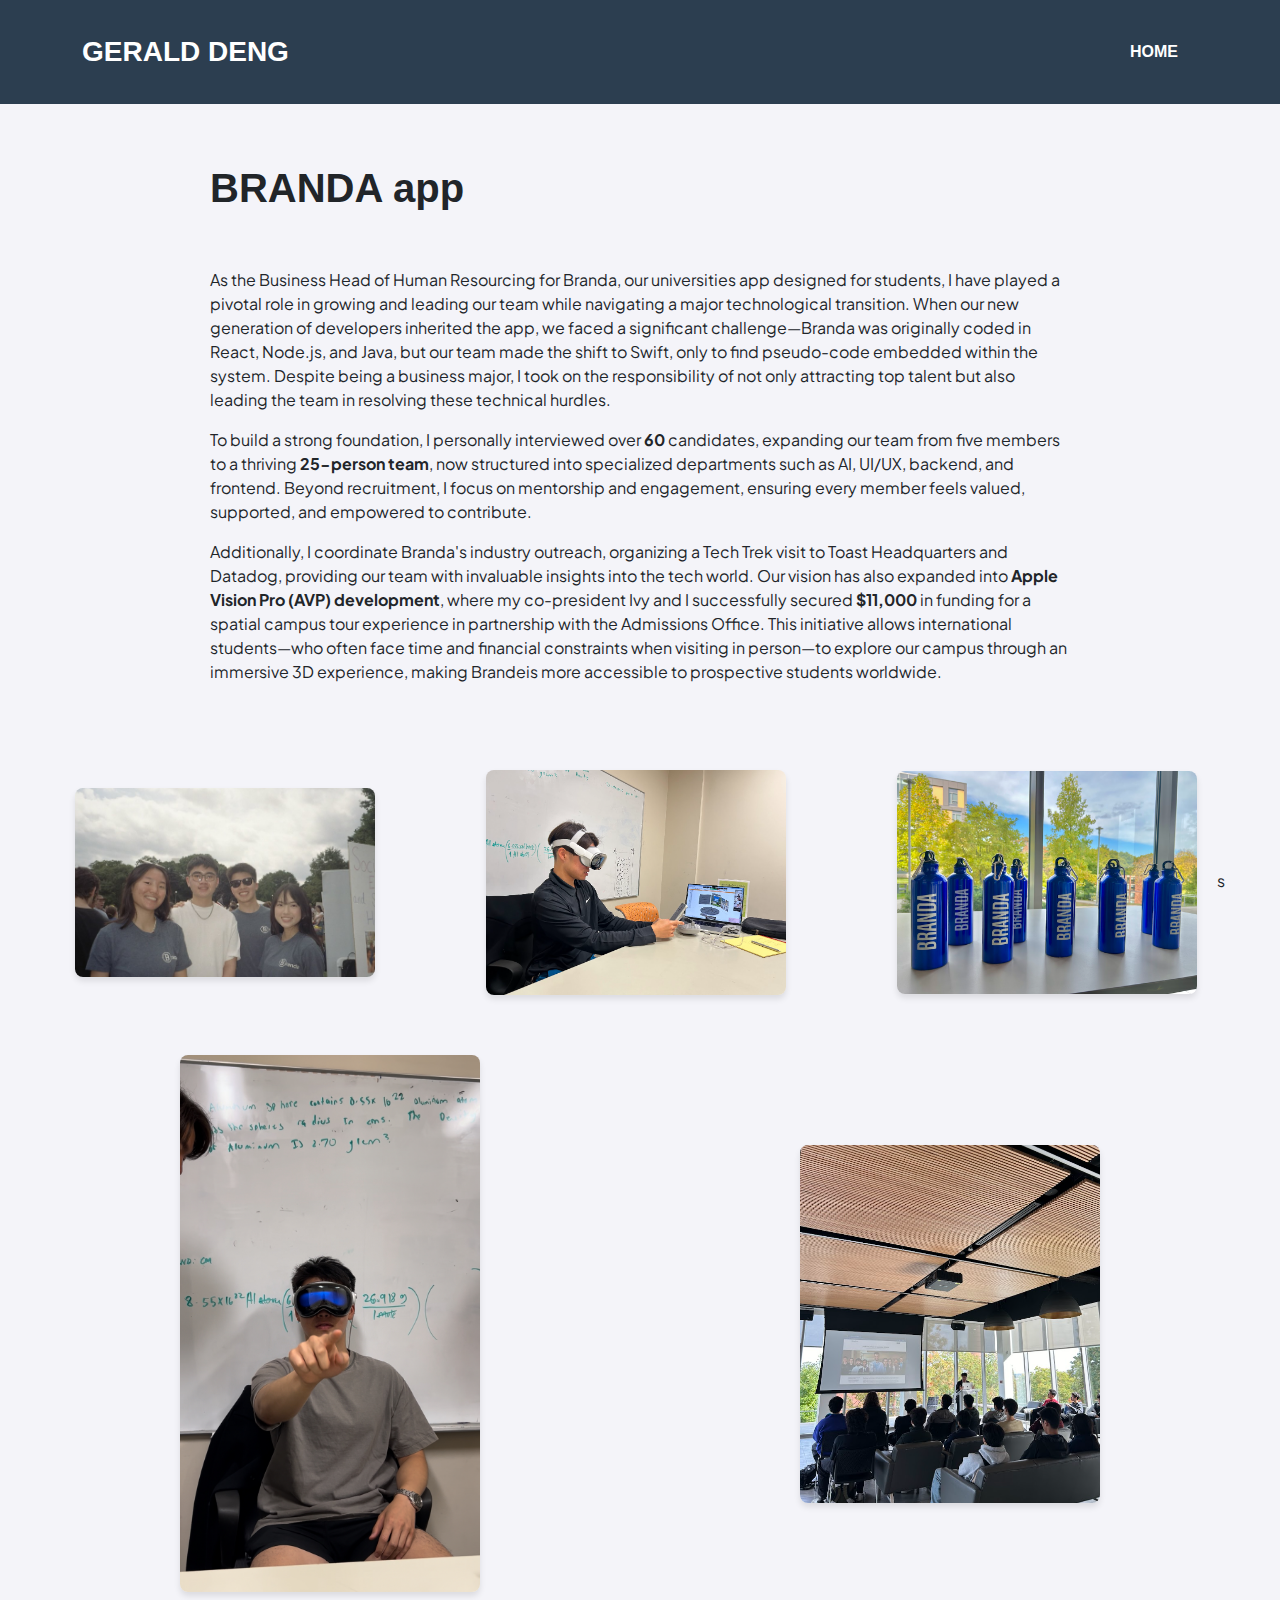
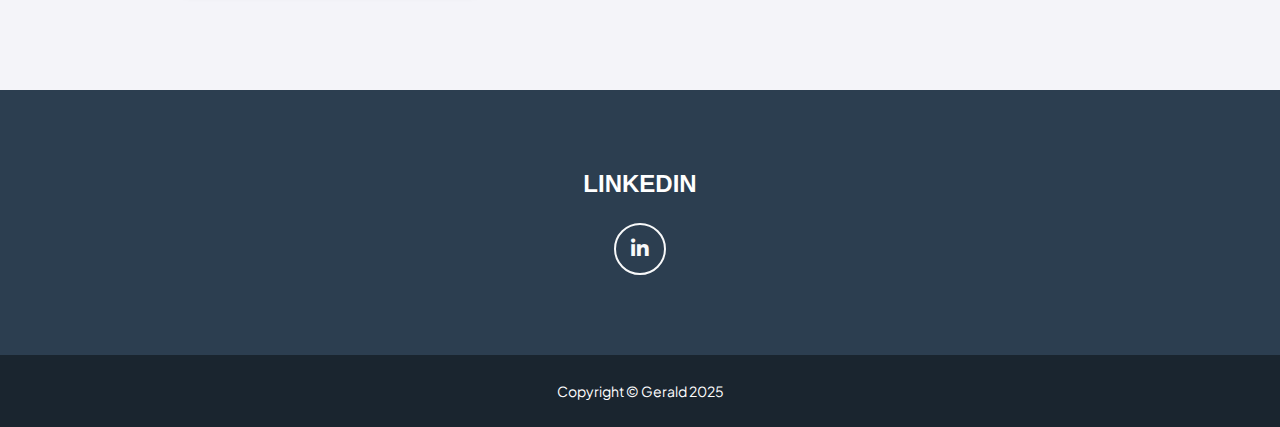
<file: branda.html>
<!DOCTYPE html>
<html lang="en">

    <head>
        <meta charset="utf-8" />
        <meta name="viewport" content="width=device-width, initial-scale=1, shrink-to-fit=no" />
        <meta name="description" content="" />
        <meta name="author" content="" />
        <title>Gerald's Soundproof Booth</title>
        <!-- Favicon-->
        <link rel="icon" type="image/x-icon" href="assets/favicon.ico" />
        <!-- Custom Google font-->
        <link rel="preconnect" href="https://fonts.googleapis.com" />
        <link rel="preconnect" href="https://fonts.gstatic.com" crossorigin />
        <link href="https://fonts.googleapis.com/css2?family=Plus+Jakarta+Sans:wght@100;900&display=swap" rel="stylesheet" />
        <!-- Bootstrap icons-->
        <link rel="stylesheet" href="https://cdnjs.cloudflare.com/ajax/libs/font-awesome/6.4.2/css/all.min.css">
        <!-- Core theme CSS (includes Bootstrap)-->
        <link href="css/styles.css" rel="stylesheet" />
        <style>
            body {
                font-family: 'Plus Jakarta Sans', sans-serif;
                background-color: #f4f4f9;
            }
            img {
                width: 300px;
                height: 300px;
                object-fit: cover;
                margin: 20px;
                transition: transform 0.3s ease, box-shadow 0.3s ease;
                box-shadow: 0px 4px 6px rgba(0, 0, 0, 0.1);
                border-radius: 8px;
            }
            img:hover {
                transform: scale(1.1);
                box-shadow: 0px 6px 10px rgba(0, 0, 0, 0.2);
            }
            .projects-container {
                display: flex;
                flex-wrap: wrap;
                justify-content: space-around;
                padding: 20px;
            }
            .content-section {
                max-width: 900px;
                margin: auto;
                text-align: left;
                padding: 20px;
            }
        </style>
    </head>
    <body class="sunscape-page d-flex flex-column h-100">
        <main class="flex-shrink-0">
            <!-- Navigation-->
            <nav class="navbar navbar-expand-lg bg-secondary text-uppercase fixed-top" id="mainNav">
                <div class="container">
                    <a class="navbar-brand" href="index.html">Gerald Deng</a>
                    <button class="navbar-toggler text-uppercase font-weight-bold bg-primary text-white rounded" type="button" 
                        data-bs-toggle="collapse" data-bs-target="#navbarResponsive" 
                        aria-controls="navbarResponsive" aria-expanded="false" aria-label="Toggle navigation">
                        Menu
                        <i class="fas fa-bars"></i>
                    </button>
                    <div class="collapse navbar-collapse" id="navbarResponsive">
                        <ul class="navbar-nav ms-auto">
                            <li class="nav-item mx-0 mx-lg-1">
                                <a class="nav-link py-3 px-0 px-lg-3 rounded" href="index.html">Home</a>
                            </li>
                        </ul>
                    </div>
                </div>
            </nav>
            
            <br><br>
            <br><br>

<!-- Projects Section-->
<section class="py-5">
    <div class="content-section">
        <div class="title">
            <h1>BRANDA app</h1>
            <br><br>
        </div>
        <p>As the Business Head of Human Resourcing for Branda, our universities app designed for students, I have played a pivotal role in growing and leading our team while navigating a major technological transition. When our new generation of developers inherited the app, we faced a significant challenge—Branda was originally coded in React, Node.js, and Java, but our team made the shift to Swift, only to find pseudo-code embedded within the system. Despite being a business major, I took on the responsibility of not only attracting top talent but also leading the team in resolving these technical hurdles.

        </p>
        <p>To build a strong foundation, I personally interviewed over <b>60</b> candidates, expanding our team from five members to a thriving <b>25-person team</b>, now structured into specialized departments such as AI, UI/UX, backend, and frontend. Beyond recruitment, I focus on mentorship and engagement, ensuring every member feels valued, supported, and empowered to contribute.
        </p>
        <p>Additionally, I coordinate Branda's industry outreach, organizing a Tech Trek visit to Toast Headquarters and Datadog, providing our team with invaluable insights into the tech world. Our vision has also expanded into <b>Apple Vision Pro (AVP) development</b>, where my co-president Ivy and I successfully secured <b>$11,000</b> in funding for a spatial campus tour experience in partnership with the Admissions Office. This initiative allows international students—who often face time and financial constraints when visiting in person—to explore our campus through an immersive 3D experience, making Brandeis more accessible to prospective students worldwide.
        </p>
    </div>
    <div class="projects-container" style="overflow-x: auto; white-space: nowrap; padding: 10px; scrollbar-width: thin; scroll-behavior: smooth;">
        <div class="projects-container">
            <div class="project-card">
                <img src="assets/img/portfolio/brandacareerfair.png" alt="wiggleroom">
            </div>
            <div class="project-card">
                <img src="assets/img/portfolio/brandajhl.png" alt="wiggleroom">
            </div>
            <div class="project-card">
                <img src="assets/img/portfolio/brandawaterbottle.png" alt="wiggleroom">s
            </div>
            <div class="project-card">
                <img src="assets/img/portfolio/brandameavp.jpg" alt="wiggleroom">
            </div>
            <div class="project-card">
                <img src="assets/img/portfolio/brandameeting.png" alt="wiggleroom">
            </div>
        </div>
</section>


        <!-- Footer-->
        <footer class="footer text-center">
            <div class="container">
                <div class="row">
                    <!-- Footer Location-->
                    <div class="col-lg-4 mb-5 mb-lg-0">
                        <p class="lead mb-0">
                        </p>
                    </div>
                    <!-- Footer Social Icons-->
                    <div class="col-lg-4 mb-5 mb-lg-0">
                        <h4 class="text-uppercase mb-4">Linkedin</h4>
                        <a class="btn btn-outline-light btn-social mx-1" href="https://www.linkedin.com/in/gerald-deng-b32558209/"><i class="fab fa-fw fa-linkedin-in"></i></a>
                    </div>
                    <!-- Footer About Text-->
                    <div class="col-lg-4">
                        </p>
                    </div>
                </div>
            </div>
        </footer>
        <!-- Copyright Section-->
        <div class="copyright py-4 text-center text-white">
            <div class="container"><small>Copyright &copy; Gerald 2025</small></div>
        </div>


    </body>
</html>
</file>
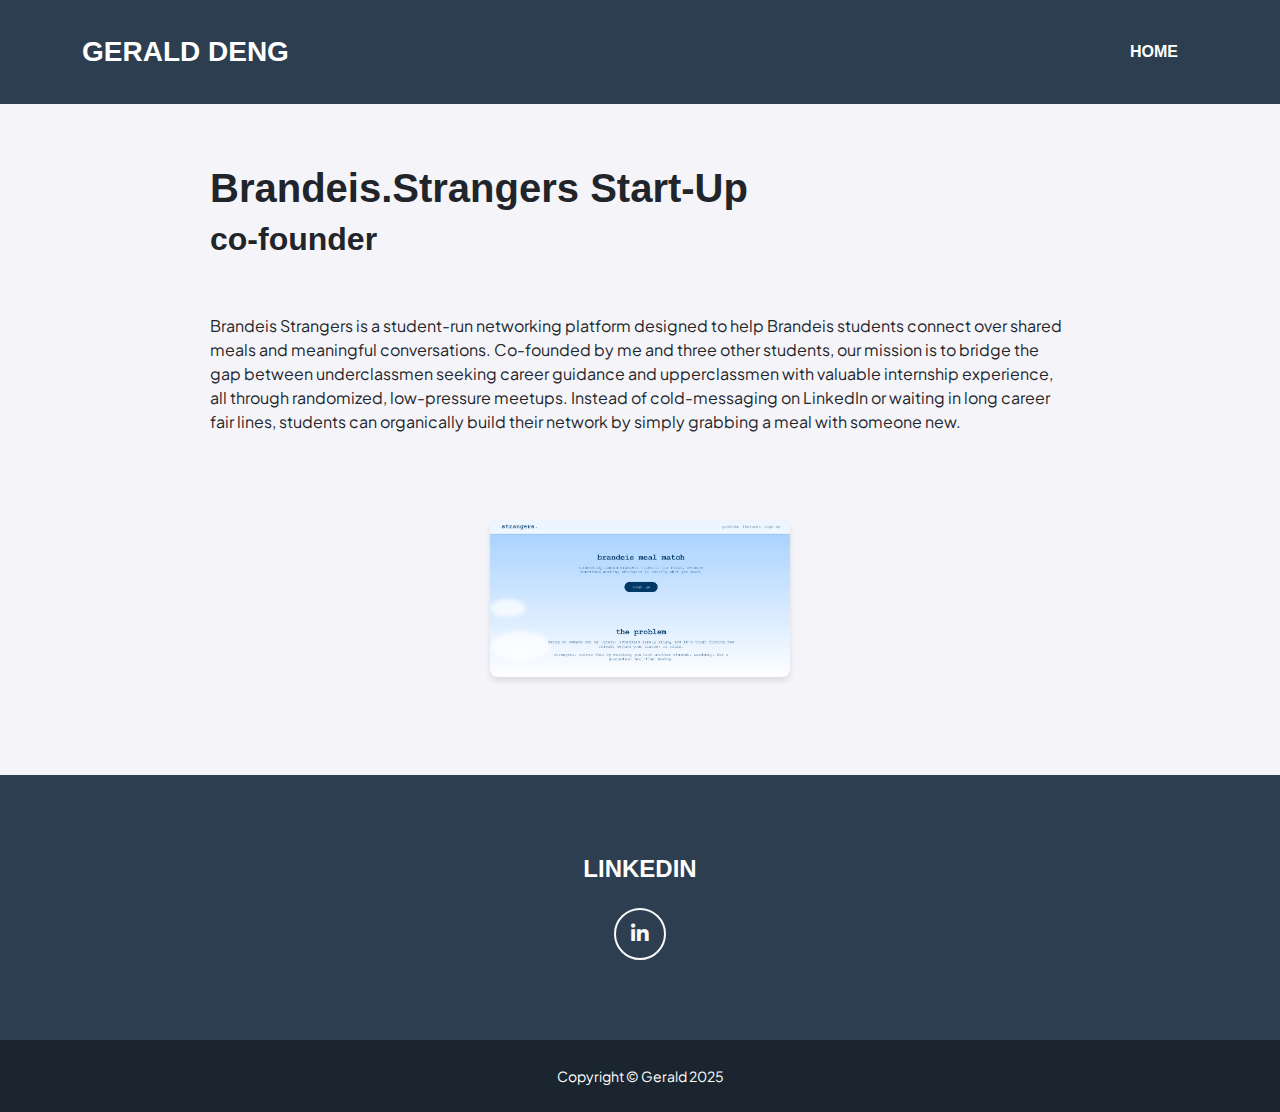
<file: brandeisstrangers.html>
<!DOCTYPE html>
<html lang="en">

    <head>
        <meta charset="utf-8" />
        <meta name="viewport" content="width=device-width, initial-scale=1, shrink-to-fit=no" />
        <meta name="description" content="" />
        <meta name="author" content="" />
        <title>Gerald's strangers</title>
        <!-- Favicon-->
        <link rel="icon" type="image/x-icon" href="assets/favicon.ico" />
        <!-- Custom Google font-->
        <link rel="preconnect" href="https://fonts.googleapis.com" />
        <link rel="preconnect" href="https://fonts.gstatic.com" crossorigin />
        <link href="https://fonts.googleapis.com/css2?family=Plus+Jakarta+Sans:wght@100;900&display=swap" rel="stylesheet" />
        <!-- Bootstrap icons-->
        <link rel="stylesheet" href="https://cdnjs.cloudflare.com/ajax/libs/font-awesome/6.4.2/css/all.min.css">
        <!-- Core theme CSS (includes Bootstrap)-->
        <link href="css/styles.css" rel="stylesheet" />
        <style>
            body {
                font-family: 'Plus Jakarta Sans', sans-serif;
                background-color: #f4f4f9;
            }
            img {
                width: 300px;
                height: 300px;
                object-fit: cover;
                margin: 20px;
                transition: transform 0.3s ease, box-shadow 0.3s ease;
                box-shadow: 0px 4px 6px rgba(0, 0, 0, 0.1);
                border-radius: 8px;
            }
            img:hover {
                transform: scale(1.1);
                box-shadow: 0px 6px 10px rgba(0, 0, 0, 0.2);
            }
            .projects-container {
                display: flex;
                flex-wrap: wrap;
                justify-content: space-around;
                padding: 20px;
            }
            .content-section {
                max-width: 900px;
                margin: auto;
                text-align: left;
                padding: 20px;
            }
        </style>
    </head>
    <body class="sunscape-page d-flex flex-column h-100">
        <main class="flex-shrink-0">
            <!-- Navigation-->
            <nav class="navbar navbar-expand-lg bg-secondary text-uppercase fixed-top" id="mainNav">
                <div class="container">
                    <a class="navbar-brand" href="index.html">Gerald Deng</a>
                    <button class="navbar-toggler text-uppercase font-weight-bold bg-primary text-white rounded" type="button" 
                        data-bs-toggle="collapse" data-bs-target="#navbarResponsive" 
                        aria-controls="navbarResponsive" aria-expanded="false" aria-label="Toggle navigation">
                        Menu
                        <i class="fas fa-bars"></i>
                    </button>
                    <div class="collapse navbar-collapse" id="navbarResponsive">
                        <ul class="navbar-nav ms-auto">
                            <li class="nav-item mx-0 mx-lg-1">
                                <a class="nav-link py-3 px-0 px-lg-3 rounded" href="index.html">Home</a>
                            </li>
                        </ul>
                    </div>
                </div>
            </nav>
            
            <br><br>
            <br><br>

<!-- Projects Section-->
<section class="py-5">
    <div class="content-section">
        <div class="title">
            <h1>Brandeis.Strangers Start-Up</h1>
            <h2>co-founder</h2>
            <br><br>
        </div>
        <p>Brandeis Strangers is a student-run networking platform designed to help Brandeis students connect over shared meals and meaningful conversations. Co-founded by me and three other students, our mission is to bridge the gap between underclassmen seeking career guidance and upperclassmen with valuable internship experience, all through randomized, low-pressure meetups. Instead of cold-messaging on LinkedIn or waiting in long career fair lines, students can organically build their network by simply grabbing a meal with someone new.</p>
    </div>
    <div class="projects-container" style="overflow-x: auto; white-space: nowrap; padding: 10px; scrollbar-width: thin; scroll-behavior: smooth;">
        <div class="projects-container">
            <div class="project-card">
                <img src="assets/img/portfolio/brandeisstrangers.png" alt="Sunscape Image 1">
            </div>
        </div>
</section>


        <!-- Footer-->
        <footer class="footer text-center">
            <div class="container">
                <div class="row">
                    <!-- Footer Location-->
                    <div class="col-lg-4 mb-5 mb-lg-0">
                        <p class="lead mb-0">
                        </p>
                    </div>
                    <!-- Footer Social Icons-->
                    <div class="col-lg-4 mb-5 mb-lg-0">
                        <h4 class="text-uppercase mb-4">Linkedin</h4>
                        <a class="btn btn-outline-light btn-social mx-1" href="https://www.linkedin.com/in/gerald-deng-b32558209/"><i class="fab fa-fw fa-linkedin-in"></i></a>
                    </div>
                    <!-- Footer About Text-->
                    <div class="col-lg-4">
                        </p>
                    </div>
                </div>
            </div>
        </footer>
        <!-- Copyright Section-->
        <div class="copyright py-4 text-center text-white">
            <div class="container"><small>Copyright &copy; Gerald 2025</small></div>
        </div>


    </body>
</html>
</file>
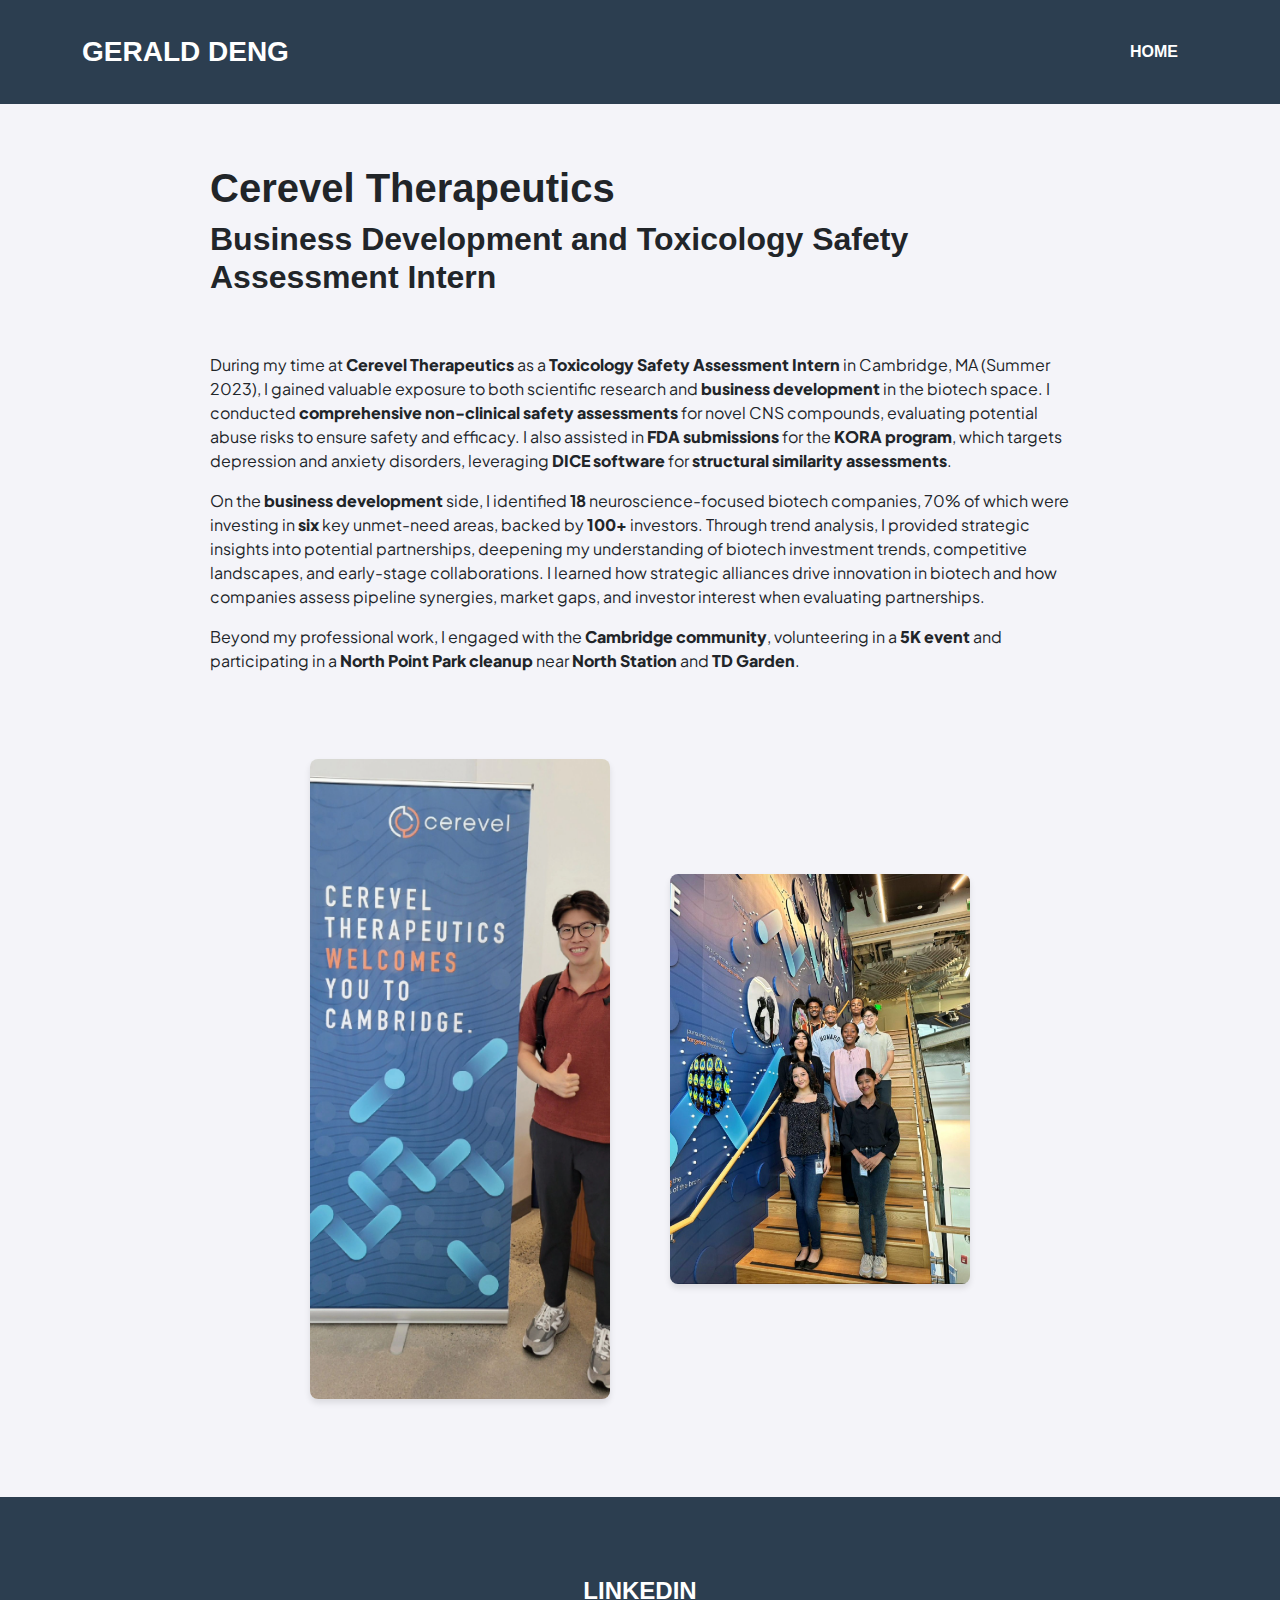
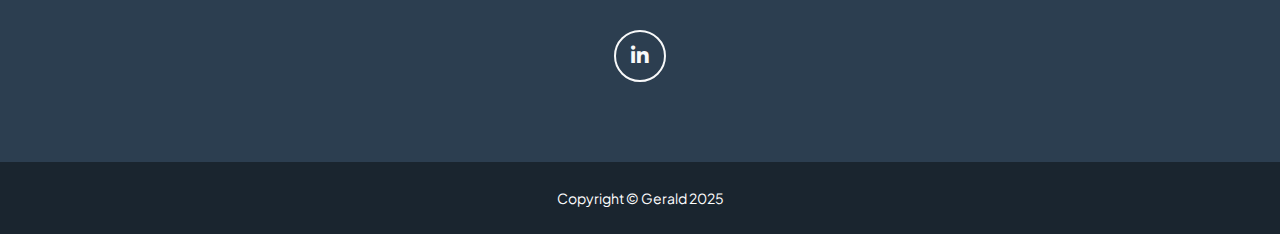
<file: cerevel.html>
<!DOCTYPE html>
<html lang="en">

    <head>
        <meta charset="utf-8" />
        <meta name="viewport" content="width=device-width, initial-scale=1, shrink-to-fit=no" />
        <meta name="description" content="" />
        <meta name="author" content="" />
        <title>Gerald's Cerevel Experience</title>
        <!-- Favicon-->
        <link rel="icon" type="image/x-icon" href="assets/favicon.ico" />
        <!-- Custom Google font-->
        <link rel="preconnect" href="https://fonts.googleapis.com" />
        <link rel="preconnect" href="https://fonts.gstatic.com" crossorigin />
        <link href="https://fonts.googleapis.com/css2?family=Plus+Jakarta+Sans:wght@100;900&display=swap" rel="stylesheet" />
        <!-- Bootstrap icons-->
        <link rel="stylesheet" href="https://cdnjs.cloudflare.com/ajax/libs/font-awesome/6.4.2/css/all.min.css">
        <!-- Core theme CSS (includes Bootstrap)-->
        <link href="css/styles.css" rel="stylesheet" />
        <style>
            body {
                font-family: 'Plus Jakarta Sans', sans-serif;
                background-color: #f4f4f9;
            }
            img {
                width: 300px;
                height: 300px;
                object-fit: cover;
                margin: 20px;
                transition: transform 0.3s ease, box-shadow 0.3s ease;
                box-shadow: 0px 4px 6px rgba(0, 0, 0, 0.1);
                border-radius: 8px;
            }
            img:hover {
                transform: scale(1.1);
                box-shadow: 0px 6px 10px rgba(0, 0, 0, 0.2);
            }
            .projects-container {
                display: flex;
                flex-wrap: wrap;
                justify-content: space-around;
                padding: 20px;
            }
            .content-section {
                max-width: 900px;
                margin: auto;
                text-align: left;
                padding: 20px;
            }
        </style>
    </head>
    <body class="sunscape-page d-flex flex-column h-100">
        <main class="flex-shrink-0">
            <!-- Navigation-->
            <nav class="navbar navbar-expand-lg bg-secondary text-uppercase fixed-top" id="mainNav">
                <div class="container">
                    <a class="navbar-brand" href="index.html">Gerald Deng</a>
                    <button class="navbar-toggler text-uppercase font-weight-bold bg-primary text-white rounded" type="button" 
                        data-bs-toggle="collapse" data-bs-target="#navbarResponsive" 
                        aria-controls="navbarResponsive" aria-expanded="false" aria-label="Toggle navigation">
                        Menu
                        <i class="fas fa-bars"></i>
                    </button>
                    <div class="collapse navbar-collapse" id="navbarResponsive">
                        <ul class="navbar-nav ms-auto">
                            <li class="nav-item mx-0 mx-lg-1">
                                <a class="nav-link py-3 px-0 px-lg-3 rounded" href="index.html">Home</a>
                            </li>
                        </ul>
                    </div>
                </div>
            </nav>
            
            <br><br>
            <br><br>

<!-- Projects Section-->
<section class="py-5">
    <div class="content-section">
        <div class="title">
            <h1>Cerevel Therapeutics</h1>
            <h2>Business Development and Toxicology Safety Assessment Intern</h2>
            <br><br>
        </div>
        <p>During my time at <b><b>Cerevel Therapeutics</b></b> as a <b><b>Toxicology Safety Assessment Intern</b></b> in Cambridge, MA (Summer 2023), I gained valuable exposure to both scientific research and <b><b>business development</b></b> in the biotech space. I conducted <b><b>comprehensive non-clinical safety assessments</b></b> for novel CNS compounds, evaluating potential abuse risks to ensure safety and efficacy. I also assisted in <b><b>FDA submissions</b></b> for the <b><b>KORA program</b></b>, which targets depression and anxiety disorders, leveraging <b><b>DICE software</b></b> for <b><b>structural similarity assessments</b></b>.</p>

        <p>On the <b><b>business development</b></b> side, I identified <b>18</b> neuroscience-focused biotech companies, 70% of which were investing in <b><b>six</b></b> key unmet-need areas, backed by <b><b>100+</b></b> investors. Through trend analysis, I provided strategic insights into potential partnerships, deepening my understanding of biotech investment trends, competitive landscapes, and early-stage collaborations. I learned how strategic alliances drive innovation in biotech and how companies assess pipeline synergies, market gaps, and investor interest when evaluating partnerships.</p>
        
        <p>Beyond my professional work, I engaged with the <b><b>Cambridge community</b></b>, volunteering in a <b><b>5K event</b></b> and participating in a <b><b>North Point Park cleanup</b></b> near <b><b>North Station</b></b> and <b><b>TD Garden</b></b>.</p>
        
    </div>
    <div class="projects-container" style="overflow-x: auto; white-space: nowrap; padding: 10px; scrollbar-width: thin; scroll-behavior: smooth;">
        <div class="projects-container">
            <div class="project-card">
                <img src="assets/img/portfolio/cerevel.png" alt="Sunscape Image 1">
            </div>
            <div class="project-card">
                <img src="assets/img/portfolio/cerevelgroup (1).png" alt="Sunscape Image 1">
            </div>
        </div>
</section>


        <!-- Footer-->
        <footer class="footer text-center">
            <div class="container">
                <div class="row">
                    <!-- Footer Location-->
                    <div class="col-lg-4 mb-5 mb-lg-0">
                        <p class="lead mb-0">
                        </p>
                    </div>
                    <!-- Footer Social Icons-->
                    <div class="col-lg-4 mb-5 mb-lg-0">
                        <h4 class="text-uppercase mb-4">Linkedin</h4>
                        <a class="btn btn-outline-light btn-social mx-1" href="https://www.linkedin.com/in/gerald-deng-b32558209/"><i class="fab fa-fw fa-linkedin-in"></i></a>
                    </div>
                    <!-- Footer About Text-->
                    <div class="col-lg-4">
                        </p>
                    </div>
                </div>
            </div>
        </footer>
        <!-- Copyright Section-->
        <div class="copyright py-4 text-center text-white">
            <div class="container"><small>Copyright &copy; Gerald 2025</small></div>
        </div>


    </body>
</html>
</file>
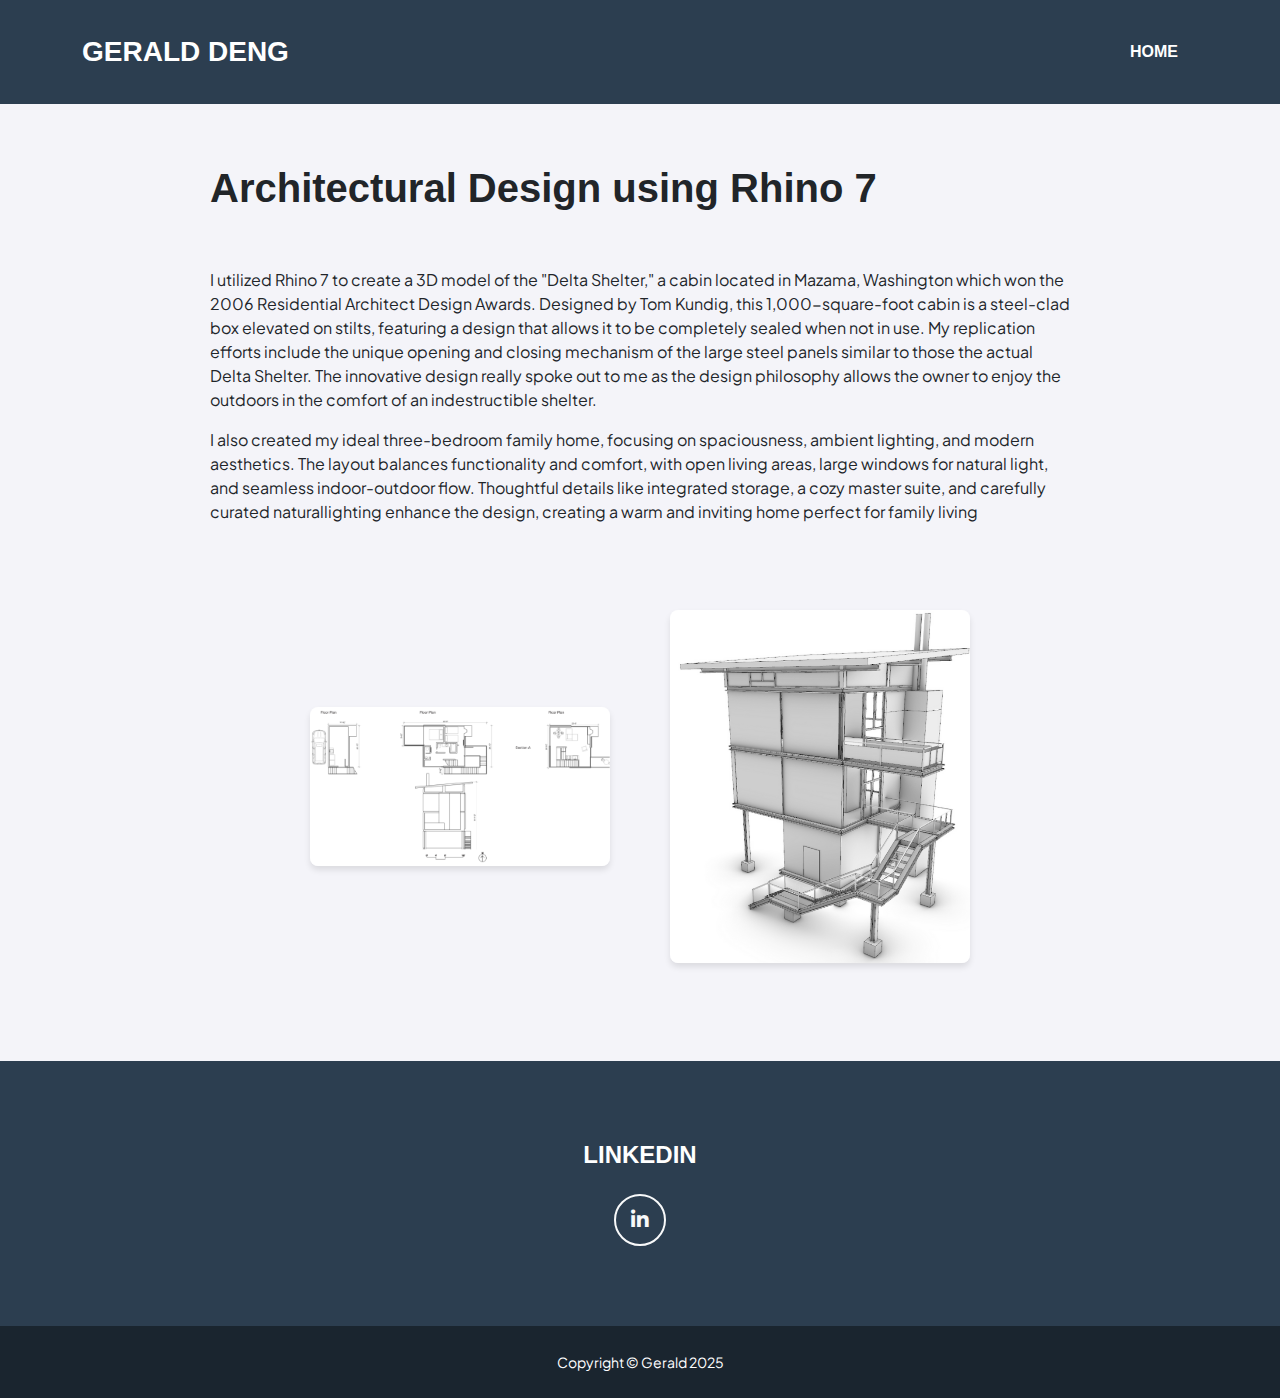
<file: deltashelter.html>
<!DOCTYPE html>
<html lang="en">

    <head>
        <meta charset="utf-8" />
        <meta name="viewport" content="width=device-width, initial-scale=1, shrink-to-fit=no" />
        <meta name="description" content="" />
        <meta name="author" content="" />
        <title>Gerald's Architecture Design</title>
        <!-- Favicon-->
        <link rel="icon" type="image/x-icon" href="assets/favicon.ico" />
        <!-- Custom Google font-->
        <link rel="preconnect" href="https://fonts.googleapis.com" />
        <link rel="preconnect" href="https://fonts.gstatic.com" crossorigin />
        <link href="https://fonts.googleapis.com/css2?family=Plus+Jakarta+Sans:wght@100;900&display=swap" rel="stylesheet" />
        <!-- Bootstrap icons-->
        <link rel="stylesheet" href="https://cdnjs.cloudflare.com/ajax/libs/font-awesome/6.4.2/css/all.min.css">
        <!-- Core theme CSS (includes Bootstrap)-->
        <link href="css/styles.css" rel="stylesheet" />
        <style>
            body {
                font-family: 'Plus Jakarta Sans', sans-serif;
                background-color: #f4f4f9;
            }
            img {
                width: 300px;
                height: 300px;
                object-fit: cover;
                margin: 20px;
                transition: transform 0.3s ease, box-shadow 0.3s ease;
                box-shadow: 0px 4px 6px rgba(0, 0, 0, 0.1);
                border-radius: 8px;
            }
            img:hover {
                transform: scale(1.1);
                box-shadow: 0px 6px 10px rgba(0, 0, 0, 0.2);
            }
            .projects-container {
                display: flex;
                flex-wrap: wrap;
                justify-content: space-around;
                padding: 20px;
            }
            .content-section {
                max-width: 900px;
                margin: auto;
                text-align: left;
                padding: 20px;
            }
        </style>
    </head>
    <body class="sunscape-page d-flex flex-column h-100">
        <main class="flex-shrink-0">
            <!-- Navigation-->
            <nav class="navbar navbar-expand-lg bg-secondary text-uppercase fixed-top" id="mainNav">
                <div class="container">
                    <a class="navbar-brand" href="index.html">Gerald Deng</a>
                    <button class="navbar-toggler text-uppercase font-weight-bold bg-primary text-white rounded" type="button" 
                        data-bs-toggle="collapse" data-bs-target="#navbarResponsive" 
                        aria-controls="navbarResponsive" aria-expanded="false" aria-label="Toggle navigation">
                        Menu
                        <i class="fas fa-bars"></i>
                    </button>
                    <div class="collapse navbar-collapse" id="navbarResponsive">
                        <ul class="navbar-nav ms-auto">
                            <li class="nav-item mx-0 mx-lg-1">
                                <a class="nav-link py-3 px-0 px-lg-3 rounded" href="index.html">Home</a>
                            </li>
                        </ul>
                    </div>
                </div>
            </nav>
            
            <br><br>
            <br><br>

<!-- Projects Section-->
<section class="py-5">
    <div class="content-section">
        <div class="title">
            <h1>Architectural Design using Rhino 7</h1>
            <br><br>
        </div>
        <p>I utilized Rhino 7 to create a 3D model of the "Delta Shelter," a cabin located in Mazama, Washington which won the 2006 Residential Architect Design Awards. Designed by Tom Kundig, this 1,000-square-foot cabin is a steel-clad box elevated on stilts, featuring a design that allows it to be completely sealed when not in use.  My replication efforts include the unique opening and closing mechanism of the large steel panels similar to those the actual Delta Shelter. The innovative design really spoke out to me as the design philosophy allows the owner to enjoy the outdoors in the comfort of an indestructible shelter. </p>
        <p>I also created my ideal three-bedroom family home, focusing on spaciousness, ambient lighting, and modern aesthetics. The layout balances functionality and comfort, with open living areas, large windows for natural light, and seamless indoor-outdoor flow. Thoughtful details like integrated storage, a cozy master suite, and carefully curated naturallighting enhance the design, creating a warm and inviting home perfect for family living</p>
    </div>
    <div class="projects-container" style="overflow-x: auto; white-space: nowrap; padding: 10px; scrollbar-width: thin; scroll-behavior: smooth;">
        <div class="projects-container">
            <div class="project-card">
                <img src="assets/img/portfolio/delta blueprint.png" alt="Sunscape Image 1">
            </div>
            <div class="project-card">
                <img src="assets/img/portfolio/deltashelter.png" alt="Sunscape Image 1">
            </div>
        </div>
</section>


        <!-- Footer-->
        <footer class="footer text-center">
            <div class="container">
                <div class="row">
                    <!-- Footer Location-->
                    <div class="col-lg-4 mb-5 mb-lg-0">
                        <p class="lead mb-0">
                        </p>
                    </div>
                    <!-- Footer Social Icons-->
                    <div class="col-lg-4 mb-5 mb-lg-0">
                        <h4 class="text-uppercase mb-4">Linkedin</h4>
                        <a class="btn btn-outline-light btn-social mx-1" href="https://www.linkedin.com/in/gerald-deng-b32558209/"><i class="fab fa-fw fa-linkedin-in"></i></a>
                    </div>
                    <!-- Footer About Text-->
                    <div class="col-lg-4">
                        </p>
                    </div>
                </div>
            </div>
        </footer>
        <!-- Copyright Section-->
        <div class="copyright py-4 text-center text-white">
            <div class="container"><small>Copyright &copy; Gerald 2025</small></div>
        </div>


    </body>
</html>
</file>
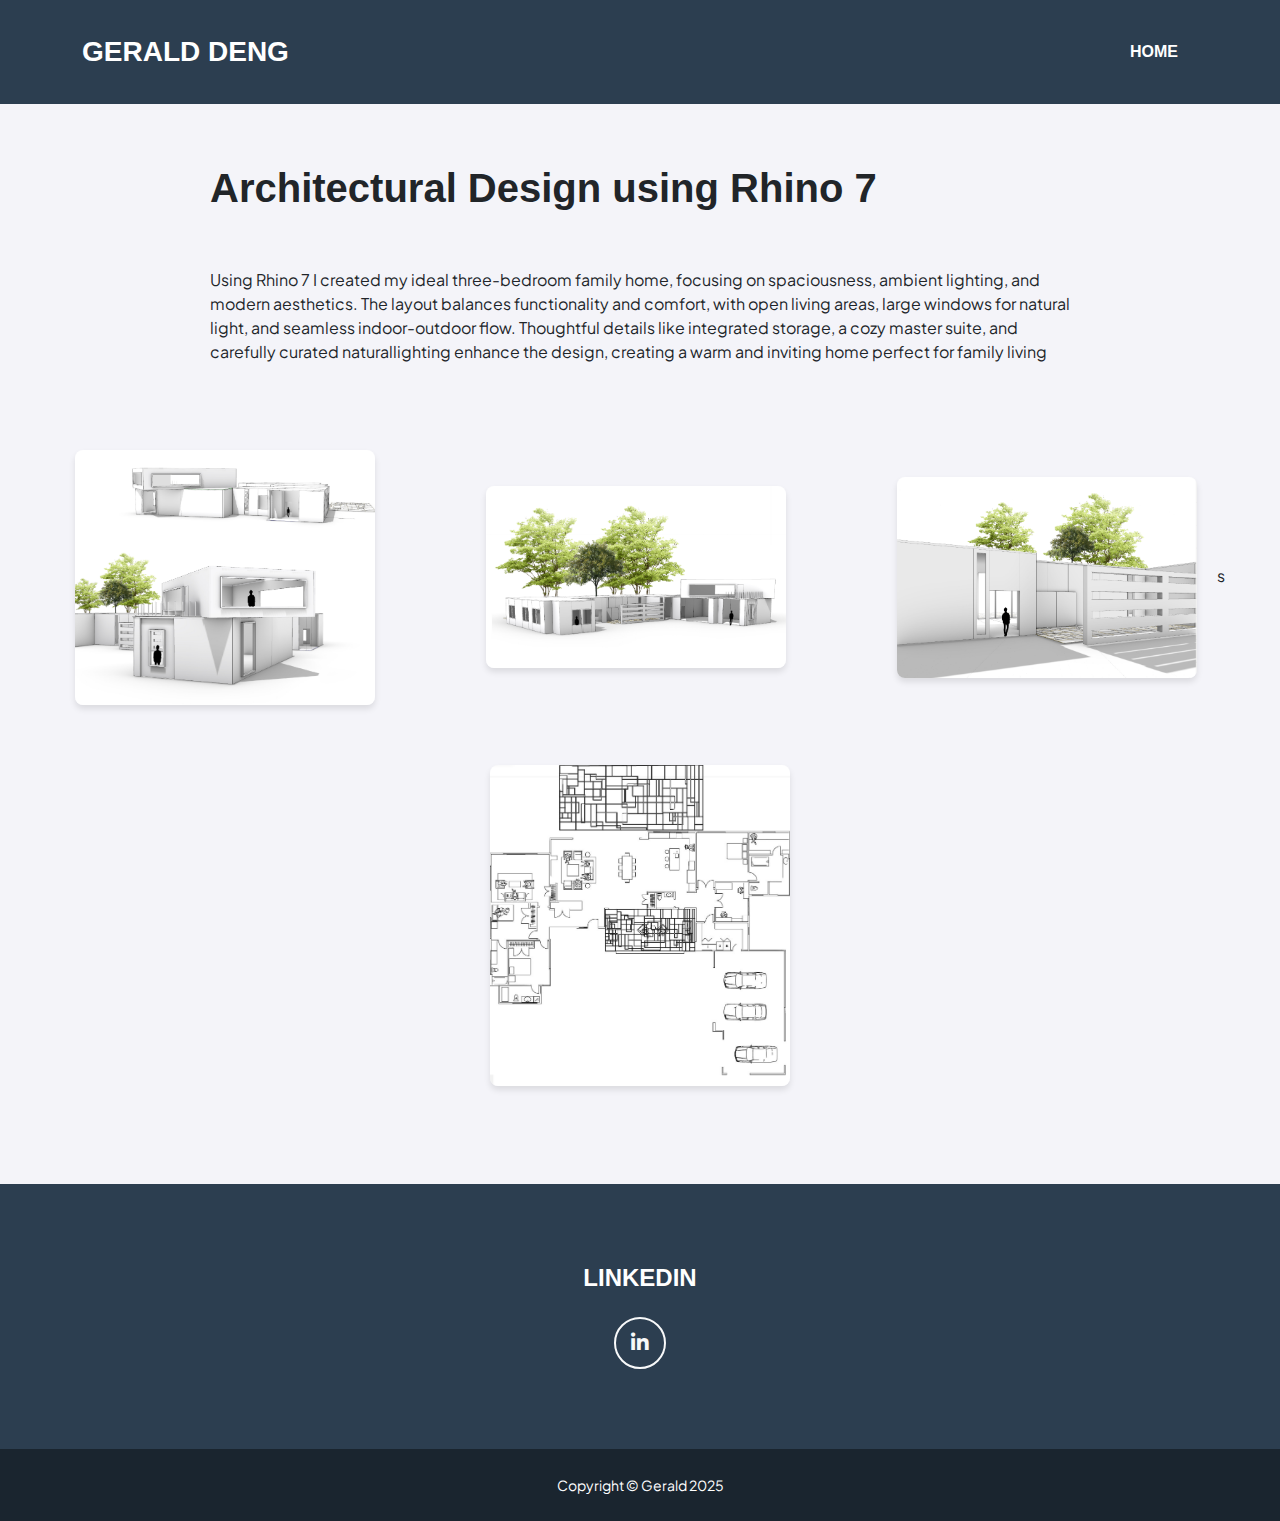
<file: familyhome.html>
<!DOCTYPE html>
<html lang="en">

    <head>
        <meta charset="utf-8" />
        <meta name="viewport" content="width=device-width, initial-scale=1, shrink-to-fit=no" />
        <meta name="description" content="" />
        <meta name="author" content="" />
        <title>Gerald's Architecture Design</title>
        <!-- Favicon-->
        <link rel="icon" type="image/x-icon" href="assets/favicon.ico" />
        <!-- Custom Google font-->
        <link rel="preconnect" href="https://fonts.googleapis.com" />
        <link rel="preconnect" href="https://fonts.gstatic.com" crossorigin />
        <link href="https://fonts.googleapis.com/css2?family=Plus+Jakarta+Sans:wght@100;900&display=swap" rel="stylesheet" />
        <!-- Bootstrap icons-->
        <link rel="stylesheet" href="https://cdnjs.cloudflare.com/ajax/libs/font-awesome/6.4.2/css/all.min.css">
        <!-- Core theme CSS (includes Bootstrap)-->
        <link href="css/styles.css" rel="stylesheet" />
        <style>
            body {
                font-family: 'Plus Jakarta Sans', sans-serif;
                background-color: #f4f4f9;
            }
            img {
                width: 300px;
                height: 300px;
                object-fit: cover;
                margin: 20px;
                transition: transform 0.3s ease, box-shadow 0.3s ease;
                box-shadow: 0px 4px 6px rgba(0, 0, 0, 0.1);
                border-radius: 8px;
            }
            img:hover {
                transform: scale(1.1);
                box-shadow: 0px 6px 10px rgba(0, 0, 0, 0.2);
            }
            .projects-container {
                display: flex;
                flex-wrap: wrap;
                justify-content: space-around;
                padding: 20px;
            }
            .content-section {
                max-width: 900px;
                margin: auto;
                text-align: left;
                padding: 20px;
            }
        </style>
    </head>
    <body class="sunscape-page d-flex flex-column h-100">
        <main class="flex-shrink-0">
            <!-- Navigation-->
            <nav class="navbar navbar-expand-lg bg-secondary text-uppercase fixed-top" id="mainNav">
                <div class="container">
                    <a class="navbar-brand" href="index.html">Gerald Deng</a>
                    <button class="navbar-toggler text-uppercase font-weight-bold bg-primary text-white rounded" type="button" 
                        data-bs-toggle="collapse" data-bs-target="#navbarResponsive" 
                        aria-controls="navbarResponsive" aria-expanded="false" aria-label="Toggle navigation">
                        Menu
                        <i class="fas fa-bars"></i>
                    </button>
                    <div class="collapse navbar-collapse" id="navbarResponsive">
                        <ul class="navbar-nav ms-auto">
                            <li class="nav-item mx-0 mx-lg-1">
                                <a class="nav-link py-3 px-0 px-lg-3 rounded" href="index.html">Home</a>
                            </li>
                        </ul>
                    </div>
                </div>
            </nav>
            
            <br><br>
            <br><br>

<!-- Projects Section-->
<section class="py-5">
    <div class="content-section">
        <div class="title">
            <h1>Architectural Design using Rhino 7</h1>
            <br><br>
        </div>
        <p>Using Rhino 7 I created my ideal three-bedroom family home, focusing on spaciousness, ambient lighting, and modern aesthetics. The layout balances functionality and comfort, with open living areas, large windows for natural light, and seamless indoor-outdoor flow. Thoughtful details like integrated storage, a cozy master suite, and carefully curated naturallighting enhance the design, creating a warm and inviting home perfect for family living</p>
    </div>
    <div class="projects-container" style="overflow-x: auto; white-space: nowrap; padding: 10px; scrollbar-width: thin; scroll-behavior: smooth;">
        <div class="projects-container">
            <div class="project-card">
                <img src="assets/img/portfolio/house 1 3d.png" alt="Sunscape Image 1">
            </div>
            <div class="project-card">
                <img src="assets/img/portfolio/house 2 3d.png" alt="Sunscape Image 1">
            </div>
            <div class="project-card">
                <img src="assets/img/portfolio/house 3 3d.png" alt="Sunscape Image 1">s
            </div>
            <div class="project-card">
                <img src="assets/img/portfolio/house blueprint.png" alt="Sunscape Image 1">
            </div>
        </div>
</section>


        <!-- Footer-->
        <footer class="footer text-center">
            <div class="container">
                <div class="row">
                    <!-- Footer Location-->
                    <div class="col-lg-4 mb-5 mb-lg-0">
                        <p class="lead mb-0">
                        </p>
                    </div>
                    <!-- Footer Social Icons-->
                    <div class="col-lg-4 mb-5 mb-lg-0">
                        <h4 class="text-uppercase mb-4">Linkedin</h4>
                        <a class="btn btn-outline-light btn-social mx-1" href="https://www.linkedin.com/in/gerald-deng-b32558209/"><i class="fab fa-fw fa-linkedin-in"></i></a>
                    </div>
                    <!-- Footer About Text-->
                    <div class="col-lg-4">
                        </p>
                    </div>
                </div>
            </div>
        </footer>
        <!-- Copyright Section-->
        <div class="copyright py-4 text-center text-white">
            <div class="container"><small>Copyright &copy; Gerald 2025</small></div>
        </div>


    </body>
</html>
</file>
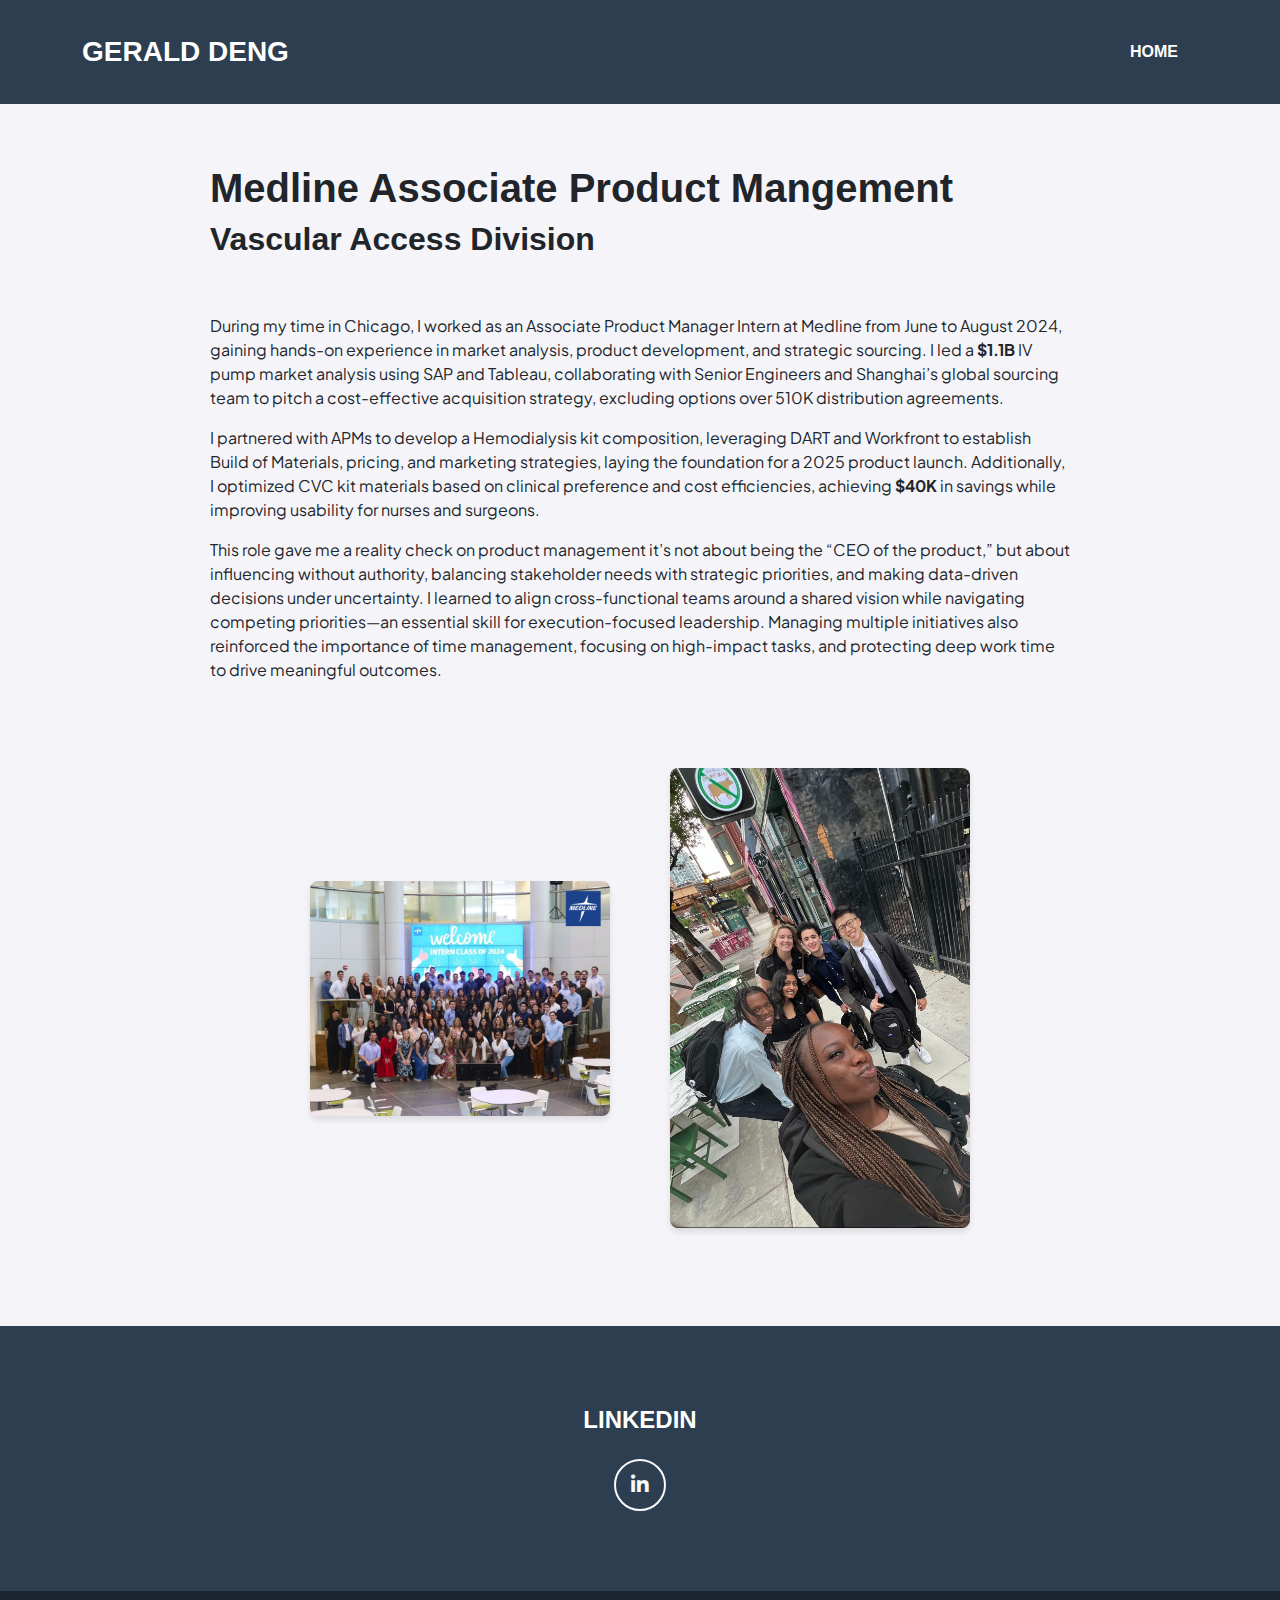
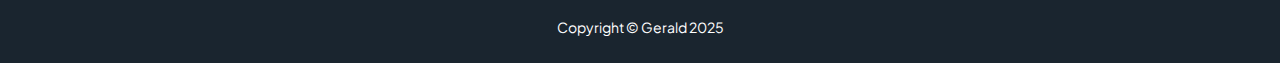
<file: medline.html>
<!DOCTYPE html>
<html lang="en">

    <head>
        <meta charset="utf-8" />
        <meta name="viewport" content="width=device-width, initial-scale=1, shrink-to-fit=no" />
        <meta name="description" content="" />
        <meta name="author" content="" />
        <title>Gerald's Medline Experience</title>
        <!-- Favicon-->
        <link rel="icon" type="image/x-icon" href="assets/favicon.ico" />
        <!-- Custom Google font-->
        <link rel="preconnect" href="https://fonts.googleapis.com" />
        <link rel="preconnect" href="https://fonts.gstatic.com" crossorigin />
        <link href="https://fonts.googleapis.com/css2?family=Plus+Jakarta+Sans:wght@100;900&display=swap" rel="stylesheet" />
        <!-- Bootstrap icons-->
        <link rel="stylesheet" href="https://cdnjs.cloudflare.com/ajax/libs/font-awesome/6.4.2/css/all.min.css">
        <!-- Core theme CSS (includes Bootstrap)-->
        <link href="css/styles.css" rel="stylesheet" />
        <style>
            body {
                font-family: 'Plus Jakarta Sans', sans-serif;
                background-color: #f4f4f9;
            }
            img {
                width: 300px;
                height: 300px;
                object-fit: cover;
                margin: 20px;
                transition: transform 0.3s ease, box-shadow 0.3s ease;
                box-shadow: 0px 4px 6px rgba(0, 0, 0, 0.1);
                border-radius: 8px;
            }
            img:hover {
                transform: scale(1.1);
                box-shadow: 0px 6px 10px rgba(0, 0, 0, 0.2);
            }
            .projects-container {
                display: flex;
                flex-wrap: wrap;
                justify-content: space-around;
                padding: 20px;
            }
            .content-section {
                max-width: 900px;
                margin: auto;
                text-align: left;
                padding: 20px;
            }
        </style>
    </head>
    <body class="sunscape-page d-flex flex-column h-100">
        <main class="flex-shrink-0">
            <!-- Navigation-->
            <nav class="navbar navbar-expand-lg bg-secondary text-uppercase fixed-top" id="mainNav">
                <div class="container">
                    <a class="navbar-brand" href="index.html">Gerald Deng</a>
                    <button class="navbar-toggler text-uppercase font-weight-bold bg-primary text-white rounded" type="button" 
                        data-bs-toggle="collapse" data-bs-target="#navbarResponsive" 
                        aria-controls="navbarResponsive" aria-expanded="false" aria-label="Toggle navigation">
                        Menu
                        <i class="fas fa-bars"></i>
                    </button>
                    <div class="collapse navbar-collapse" id="navbarResponsive">
                        <ul class="navbar-nav ms-auto">
                            <li class="nav-item mx-0 mx-lg-1">
                                <a class="nav-link py-3 px-0 px-lg-3 rounded" href="index.html">Home</a>
                            </li>
                        </ul>
                    </div>
                </div>
            </nav>
            
            <br><br>
            <br><br>

<!-- Projects Section-->
<section class="py-5">
    <div class="content-section">
        <div class="title">
            <h1>Medline Associate Product Mangement</h1>
            <h2>Vascular Access Division</h2>
            <br><br>
        </div>
            <p>During my time in Chicago, I worked as an Associate Product Manager Intern at Medline from June to August 2024, gaining hands-on experience in market analysis, product development, and strategic sourcing. I led a <b>$1.1B</b> IV pump market analysis using SAP and Tableau, collaborating with Senior Engineers and Shanghai’s global sourcing team to pitch a cost-effective acquisition strategy, excluding options over 510K distribution agreements.</p>
            <p> I partnered with APMs to develop a Hemodialysis kit composition, leveraging DART and Workfront to establish Build of Materials, pricing, and marketing strategies, laying the foundation for a 2025 product launch. Additionally, I optimized CVC kit materials based on clinical preference and cost efficiencies, achieving <b>$40K</b> in savings while improving usability for nurses and surgeons.</p>
            <p>This role gave me a reality check on product management it’s not about being the “CEO of the product,” but about influencing without authority, balancing stakeholder needs with strategic priorities, and making data-driven decisions under uncertainty. I learned to align cross-functional teams around a shared vision while navigating competing priorities—an essential skill for execution-focused leadership. Managing multiple initiatives also reinforced the importance of time management, focusing on high-impact tasks, and protecting deep work time to drive meaningful outcomes.</p>
        </div>
    <div class="projects-container" style="overflow-x: auto; white-space: nowrap; padding: 10px; scrollbar-width: thin; scroll-behavior: smooth;">
        <div class="projects-container">
            <div class="project-card">
                <img src="assets/img/portfolio/medlinegroupwlogo.png" alt="Sunscape Image 1">
            </div>
            <div class="project-card">
                <img src="assets/img/portfolio/medline intern selfie.jpeg" alt="Sunscape Image 1">
            </div>
        </div>
</section>


        <!-- Footer-->
        <footer class="footer text-center">
            <div class="container">
                <div class="row">
                    <!-- Footer Location-->
                    <div class="col-lg-4 mb-5 mb-lg-0">
                        <p class="lead mb-0">
                        </p>
                    </div>
                    <!-- Footer Social Icons-->
                    <div class="col-lg-4 mb-5 mb-lg-0">
                        <h4 class="text-uppercase mb-4">Linkedin</h4>
                        <a class="btn btn-outline-light btn-social mx-1" href="https://www.linkedin.com/in/gerald-deng-b32558209/"><i class="fab fa-fw fa-linkedin-in"></i></a>
                    </div>
                    <!-- Footer About Text-->
                    <div class="col-lg-4">
                        </p>
                    </div>
                </div>
            </div>
        </footer>
        <!-- Copyright Section-->
        <div class="copyright py-4 text-center text-white">
            <div class="container"><small>Copyright &copy; Gerald 2025</small></div>
        </div>


    </body>
</html>
</file>
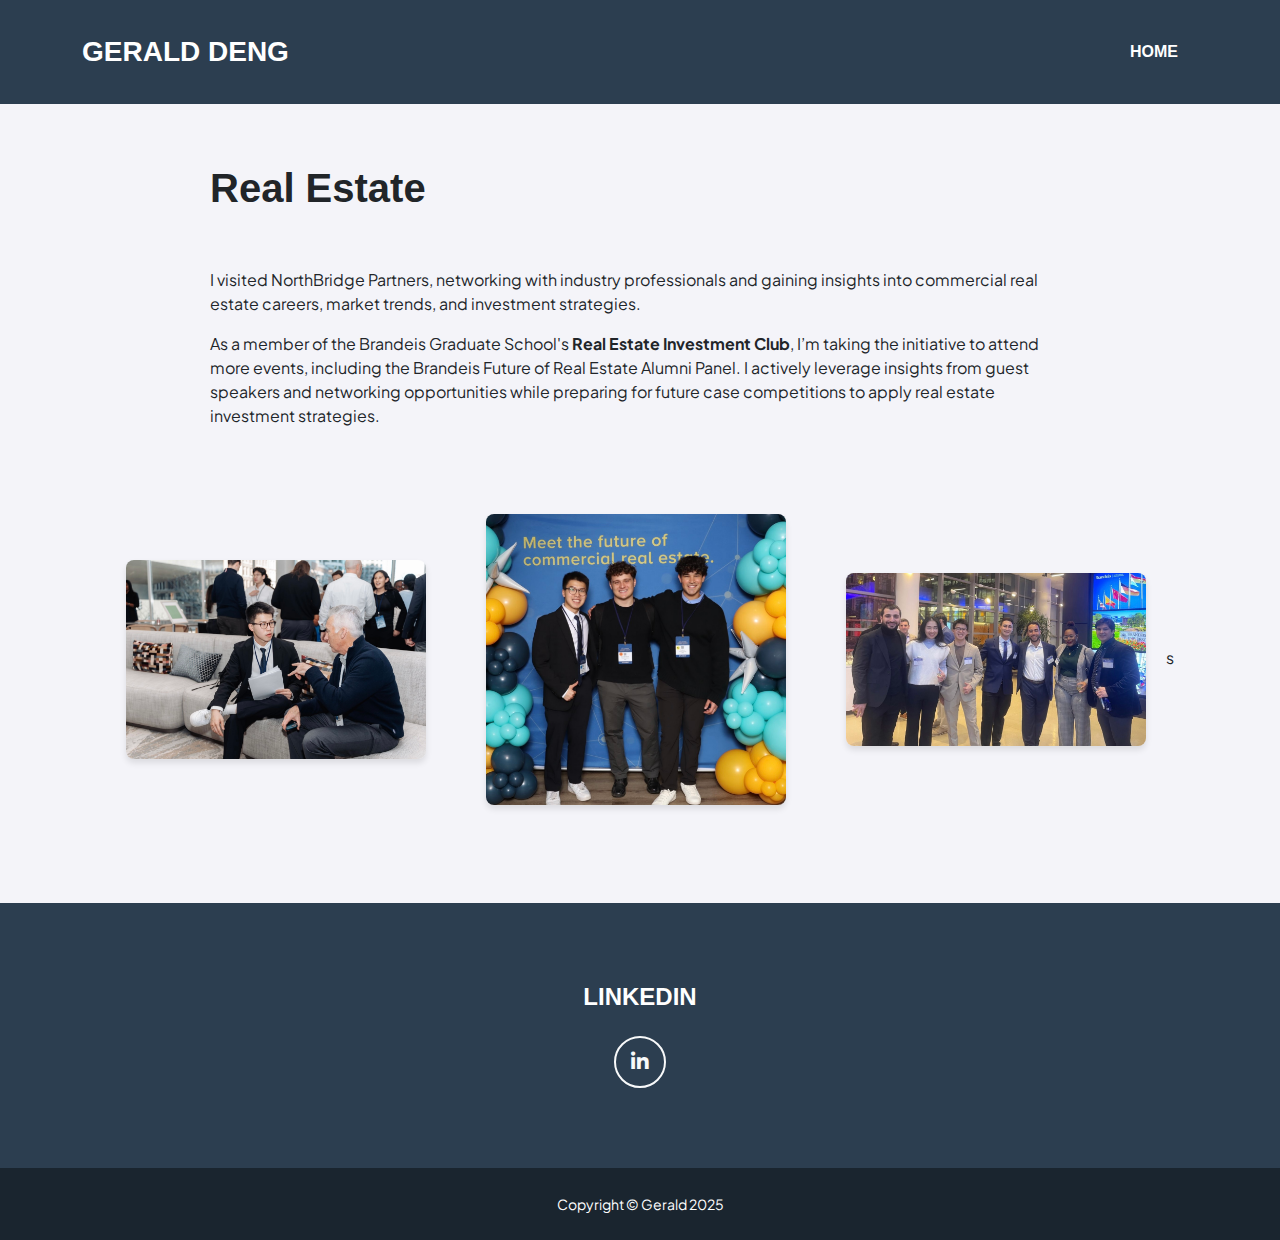
<file: realestate.html>
<!DOCTYPE html>
<html lang="en">

    <head>
        <meta charset="utf-8" />
        <meta name="viewport" content="width=device-width, initial-scale=1, shrink-to-fit=no" />
        <meta name="description" content="" />
        <meta name="author" content="" />
        <title>Gerald's Real Estate</title>
        <!-- Favicon-->
        <link rel="icon" type="image/x-icon" href="assets/favicon.ico" />
        <!-- Custom Google font-->
        <link rel="preconnect" href="https://fonts.googleapis.com" />
        <link rel="preconnect" href="https://fonts.gstatic.com" crossorigin />
        <link href="https://fonts.googleapis.com/css2?family=Plus+Jakarta+Sans:wght@100;900&display=swap" rel="stylesheet" />
        <!-- Bootstrap icons-->
        <link rel="stylesheet" href="https://cdnjs.cloudflare.com/ajax/libs/font-awesome/6.4.2/css/all.min.css">
        <!-- Core theme CSS (includes Bootstrap)-->
        <link href="css/styles.css" rel="stylesheet" />
        <style>
            body {
                font-family: 'Plus Jakarta Sans', sans-serif;
                background-color: #f4f4f9;
            }
            img {
                width: 300px;
                height: 300px;
                object-fit: cover;
                margin: 20px;
                transition: transform 0.3s ease, box-shadow 0.3s ease;
                box-shadow: 0px 4px 6px rgba(0, 0, 0, 0.1);
                border-radius: 8px;
            }
            img:hover {
                transform: scale(1.1);
                box-shadow: 0px 6px 10px rgba(0, 0, 0, 0.2);
            }
            .projects-container {
                display: flex;
                flex-wrap: wrap;
                justify-content: space-around;
                padding: 20px;
            }
            .content-section {
                max-width: 900px;
                margin: auto;
                text-align: left;
                padding: 20px;
            }
        </style>
    </head>
    <body class="sunscape-page d-flex flex-column h-100">
        <main class="flex-shrink-0">
            <!-- Navigation-->
            <nav class="navbar navbar-expand-lg bg-secondary text-uppercase fixed-top" id="mainNav">
                <div class="container">
                    <a class="navbar-brand" href="index.html">Gerald Deng</a>
                    <button class="navbar-toggler text-uppercase font-weight-bold bg-primary text-white rounded" type="button" 
                        data-bs-toggle="collapse" data-bs-target="#navbarResponsive" 
                        aria-controls="navbarResponsive" aria-expanded="false" aria-label="Toggle navigation">
                        Menu
                        <i class="fas fa-bars"></i>
                    </button>
                    <div class="collapse navbar-collapse" id="navbarResponsive">
                        <ul class="navbar-nav ms-auto">
                            <li class="nav-item mx-0 mx-lg-1">
                                <a class="nav-link py-3 px-0 px-lg-3 rounded" href="index.html">Home</a>
                            </li>
                        </ul>
                    </div>
                </div>
            </nav>
            
            <br><br>
            <br><br>

<!-- Projects Section-->
<section class="py-5">
    <div class="content-section">
        <div class="title">
            <h1>Real Estate</h1>
            <br><br>
        </div>
        <p>I visited NorthBridge Partners, networking with industry professionals and gaining insights into commercial real estate careers, market trends, and investment strategies.        </p>
        <p>As a member of the Brandeis Graduate School's <b>Real Estate Investment Club</b>, I’m taking the initiative to attend more events, including the Brandeis Future of Real Estate Alumni Panel. I actively leverage insights from guest speakers and networking opportunities while preparing for future case competitions to apply real estate investment strategies.        </p>
    </div>
    <div class="projects-container" style="overflow-x: auto; white-space: nowrap; padding: 10px; scrollbar-width: thin; scroll-behavior: smooth;">
        <div class="projects-container">
            <div class="project-card">
                <img src="assets/img/portfolio/northbridge.jpg" alt="Sunscape Image 1">
            </div>
            <div class="project-card">
                <img src="assets/img/portfolio/northbridge 3 ppl.jpg" alt="Sunscape Image 1">
            </div>
            <div class="project-card">
                <img src="assets/img/portfolio/brandeis alum.jpg" alt="Sunscape Image 1">s
            </div>
        </div>
</section>


        <!-- Footer-->
        <footer class="footer text-center">
            <div class="container">
                <div class="row">
                    <!-- Footer Location-->
                    <div class="col-lg-4 mb-5 mb-lg-0">
                        <p class="lead mb-0">
                        </p>
                    </div>
                    <!-- Footer Social Icons-->
                    <div class="col-lg-4 mb-5 mb-lg-0">
                        <h4 class="text-uppercase mb-4">Linkedin</h4>
                        <a class="btn btn-outline-light btn-social mx-1" href="https://www.linkedin.com/in/gerald-deng-b32558209/"><i class="fab fa-fw fa-linkedin-in"></i></a>
                    </div>
                    <!-- Footer About Text-->
                    <div class="col-lg-4">
                        </p>
                    </div>
                </div>
            </div>
        </footer>
        <!-- Copyright Section-->
        <div class="copyright py-4 text-center text-white">
            <div class="container"><small>Copyright &copy; Gerald 2025</small></div>
        </div>


    </body>
</html>
</file>
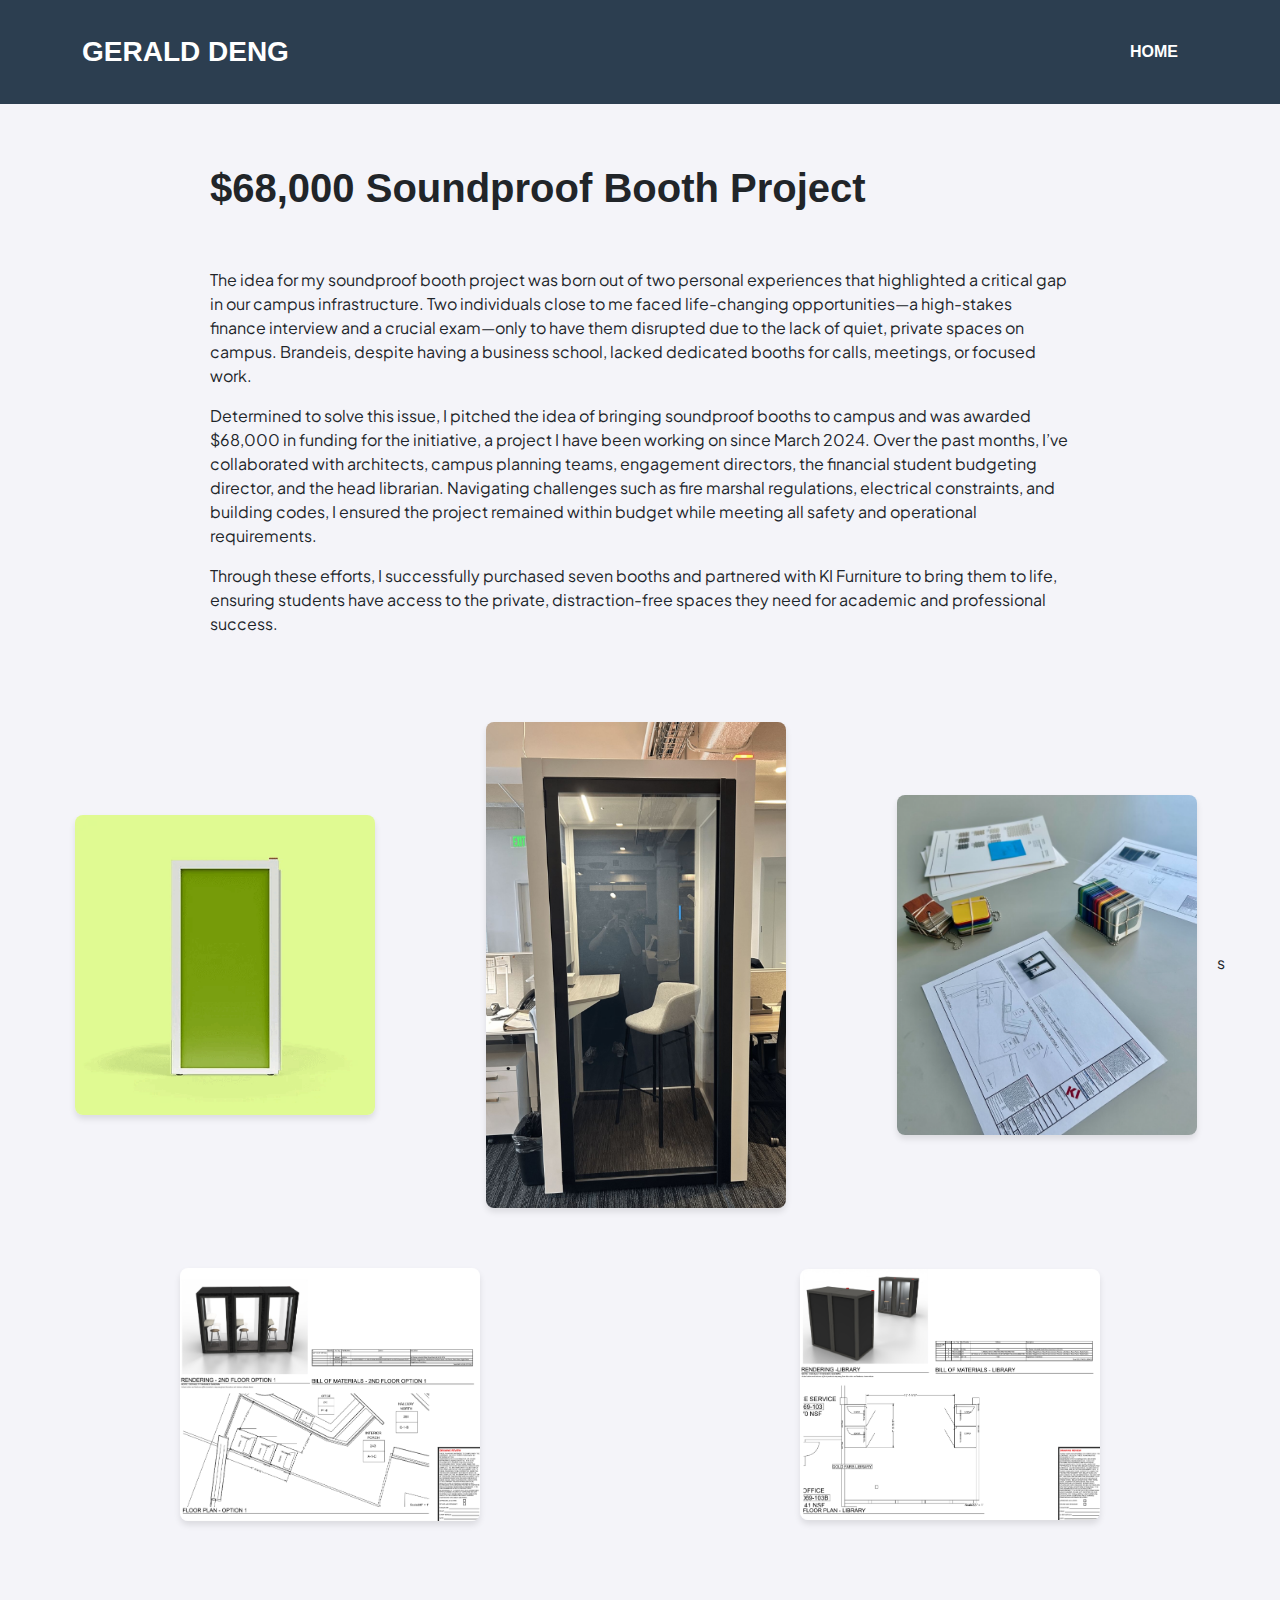
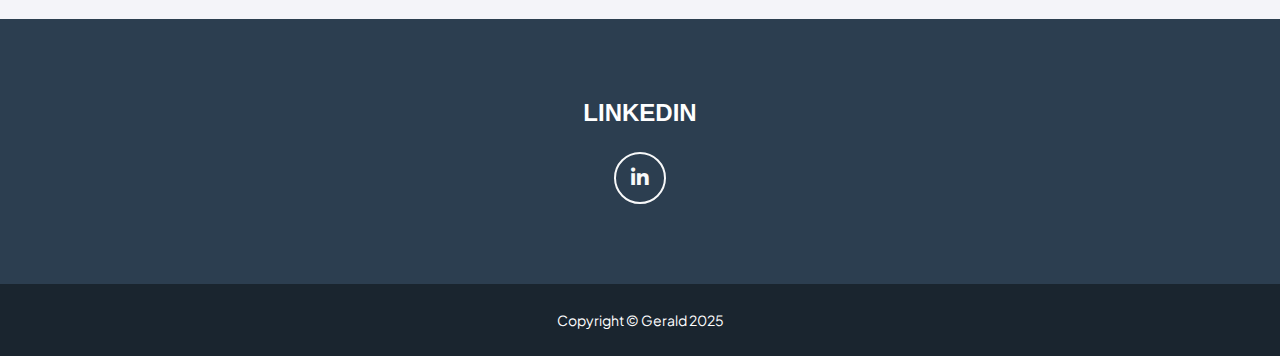
<file: wiggleroom.html>
<!DOCTYPE html>
<html lang="en">

    <head>
        <meta charset="utf-8" />
        <meta name="viewport" content="width=device-width, initial-scale=1, shrink-to-fit=no" />
        <meta name="description" content="" />
        <meta name="author" content="" />
        <title>Gerald's Soundproof Booth</title>
        <!-- Favicon-->
        <link rel="icon" type="image/x-icon" href="assets/favicon.ico" />
        <!-- Custom Google font-->
        <link rel="preconnect" href="https://fonts.googleapis.com" />
        <link rel="preconnect" href="https://fonts.gstatic.com" crossorigin />
        <link href="https://fonts.googleapis.com/css2?family=Plus+Jakarta+Sans:wght@100;900&display=swap" rel="stylesheet" />
        <!-- Bootstrap icons-->
        <link rel="stylesheet" href="https://cdnjs.cloudflare.com/ajax/libs/font-awesome/6.4.2/css/all.min.css">
        <!-- Core theme CSS (includes Bootstrap)-->
        <link href="css/styles.css" rel="stylesheet" />
        <style>
            body {
                font-family: 'Plus Jakarta Sans', sans-serif;
                background-color: #f4f4f9;
            }
            img {
                width: 300px;
                height: 300px;
                object-fit: cover;
                margin: 20px;
                transition: transform 0.3s ease, box-shadow 0.3s ease;
                box-shadow: 0px 4px 6px rgba(0, 0, 0, 0.1);
                border-radius: 8px;
            }
            img:hover {
                transform: scale(1.1);
                box-shadow: 0px 6px 10px rgba(0, 0, 0, 0.2);
            }
            .projects-container {
                display: flex;
                flex-wrap: wrap;
                justify-content: space-around;
                padding: 20px;
            }
            .content-section {
                max-width: 900px;
                margin: auto;
                text-align: left;
                padding: 20px;
            }
        </style>
    </head>
    <body class="sunscape-page d-flex flex-column h-100">
        <main class="flex-shrink-0">
            <!-- Navigation-->
            <nav class="navbar navbar-expand-lg bg-secondary text-uppercase fixed-top" id="mainNav">
                <div class="container">
                    <a class="navbar-brand" href="index.html">Gerald Deng</a>
                    <button class="navbar-toggler text-uppercase font-weight-bold bg-primary text-white rounded" type="button" 
                        data-bs-toggle="collapse" data-bs-target="#navbarResponsive" 
                        aria-controls="navbarResponsive" aria-expanded="false" aria-label="Toggle navigation">
                        Menu
                        <i class="fas fa-bars"></i>
                    </button>
                    <div class="collapse navbar-collapse" id="navbarResponsive">
                        <ul class="navbar-nav ms-auto">
                            <li class="nav-item mx-0 mx-lg-1">
                                <a class="nav-link py-3 px-0 px-lg-3 rounded" href="index.html">Home</a>
                            </li>
                        </ul>
                    </div>
                </div>
            </nav>
            
            <br><br>
            <br><br>

<!-- Projects Section-->
<section class="py-5">
    <div class="content-section">
        <div class="title">
            <h1>$68,000 Soundproof Booth Project</h1>
            <br><br>
        </div>
        <p>The idea for my soundproof booth project was born out of two personal experiences that highlighted a critical gap in our campus infrastructure. Two individuals close to me faced life-changing opportunities—a high-stakes finance interview and a crucial exam—only to have them disrupted due to the lack of quiet, private spaces on campus. Brandeis, despite having a business school, lacked dedicated booths for calls, meetings, or focused work.</p>
        <p>Determined to solve this issue, I pitched the idea of bringing soundproof booths to campus and was awarded $68,000 in funding for the initiative, a project I have been working on since March 2024. Over the past months, I’ve collaborated with architects, campus planning teams, engagement directors, the financial student budgeting director, and the head librarian. Navigating challenges such as fire marshal regulations, electrical constraints, and building codes, I ensured the project remained within budget while meeting all safety and operational requirements.</p>
        <p>Through these efforts, I successfully purchased seven booths and partnered with KI Furniture to bring them to life, ensuring students have access to the private, distraction-free spaces they need for academic and professional success.</p>
    </div>
    <div class="projects-container" style="overflow-x: auto; white-space: nowrap; padding: 10px; scrollbar-width: thin; scroll-behavior: smooth;">
        <div class="projects-container">
            <div class="project-card">
                <img src="assets/img/portfolio/wiggleroomgif.gif" alt="wiggleroom">
            </div>
            <div class="project-card">
                <img src="assets/img/portfolio/wiggleroom1 (1).png" alt="wiggleroom">
            </div>
            <div class="project-card">
                <img src="assets/img/portfolio/wiggleroom1 (2).png" alt="wiggleroom">s
            </div>
            <div class="project-card">
                <img src="assets/img/portfolio/wiggleroomblueprint (1).png" alt="wiggleroom">
            </div>
            <div class="project-card">
                <img src="assets/img/portfolio/wiggleroomblueprint (2).png" alt="wiggleroom">
            </div>
        </div>
</section>


        <!-- Footer-->
        <footer class="footer text-center">
            <div class="container">
                <div class="row">
                    <!-- Footer Location-->
                    <div class="col-lg-4 mb-5 mb-lg-0">
                        <p class="lead mb-0">
                        </p>
                    </div>
                    <!-- Footer Social Icons-->
                    <div class="col-lg-4 mb-5 mb-lg-0">
                        <h4 class="text-uppercase mb-4">Linkedin</h4>
                        <a class="btn btn-outline-light btn-social mx-1" href="https://www.linkedin.com/in/gerald-deng-b32558209/"><i class="fab fa-fw fa-linkedin-in"></i></a>
                    </div>
                    <!-- Footer About Text-->
                    <div class="col-lg-4">
                        </p>
                    </div>
                </div>
            </div>
        </footer>
        <!-- Copyright Section-->
        <div class="copyright py-4 text-center text-white">
            <div class="container"><small>Copyright &copy; Gerald 2025</small></div>
        </div>


    </body>
</html>
</file>
